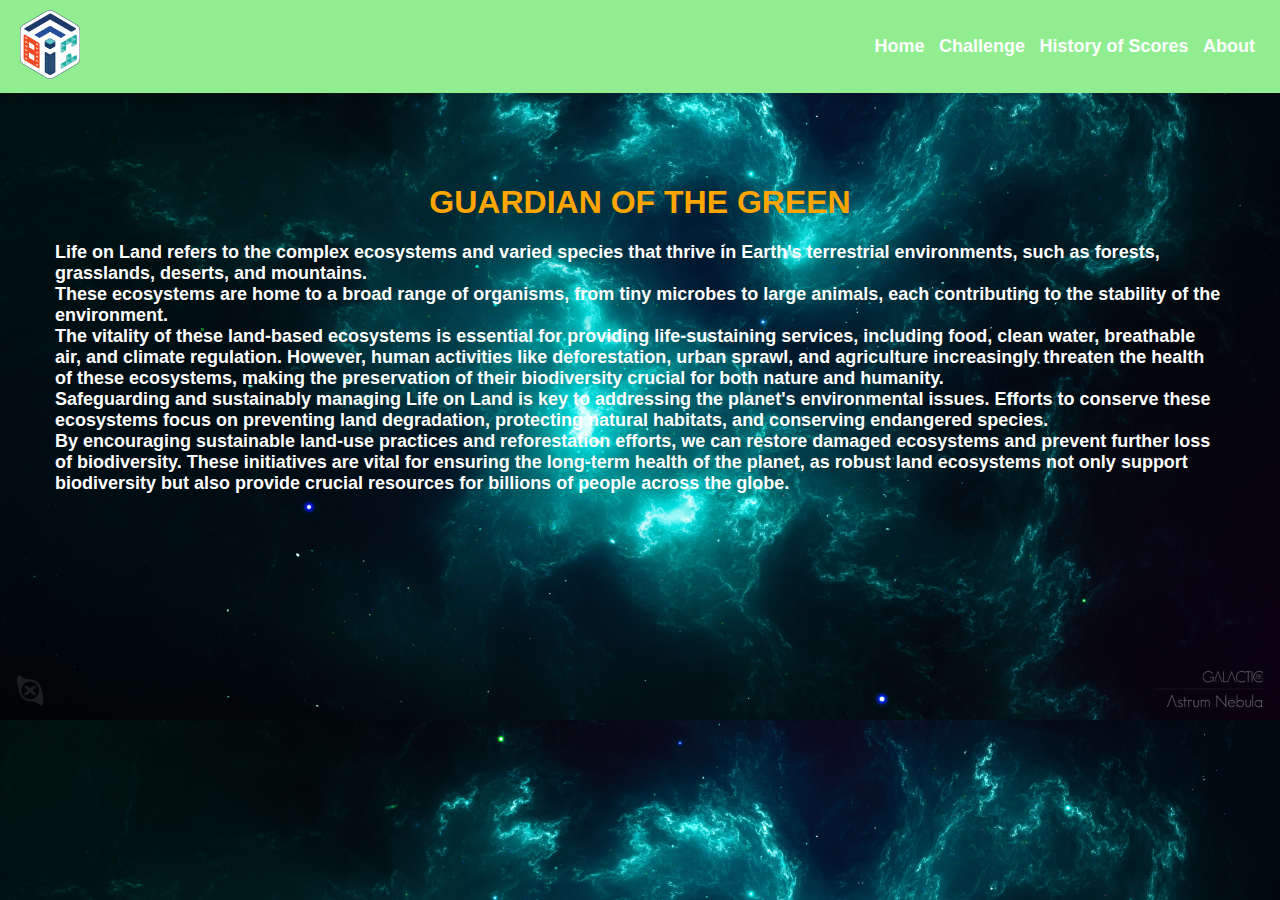
<file: Index.html>
<!DOCTYPE html>
<html lang="en">
<head>
  <meta charset="UTF-8">
  <meta name="viewport" content="width=device-width, initial-scale=1.0">
  <link rel="icon" href="asset\1logo.png">
  <title>Guardian of the Green: Life on Land Challenge</title>
  <link rel="stylesheet" href="Style.css">
</head>

<body>
  <nav>
    <div class="nav-option">
      <a href="#"><img src="asset\1logo.png" alt="logo" class="logo"></a>
      <div class="nav-links">
        <a href="#" id="homeLink">Home</a>
        <a href="#" id="chaLink">Challenge</a>
        <a href="#" id="historyLink">History of Scores</a>
        <a href="#" id="aboutLink">About</a>
      </div>
    </div>
  </nav>

  <div id="par" class="PARAG">
    <h1 style="color: orange;"> GUARDIAN OF THE GREEN</h1>
    <p><b>Life on Land refers to the complex ecosystems and varied species that thrive in Earth's terrestrial environments, such as forests, grasslands, deserts, and mountains.<br /> 
      These ecosystems are home to a broad range of organisms, from tiny microbes to large animals, each contributing to the stability of the environment.<br />
      The vitality of these land-based ecosystems is essential for providing life-sustaining services, including food, clean water, breathable air, and climate regulation. However, human activities like deforestation, urban sprawl, and agriculture increasingly threaten the health of these ecosystems, making the preservation of their biodiversity crucial for both nature and humanity.<br />
      Safeguarding and sustainably managing Life on Land is key to addressing the planet's environmental issues. Efforts to conserve these ecosystems focus on preventing land degradation, protecting natural habitats, and conserving endangered species.<br />
      By encouraging sustainable land-use practices and reforestation efforts, we can restore damaged ecosystems and prevent further loss of biodiversity. These initiatives are vital for ensuring the long-term health of the planet, as robust land ecosystems not only support biodiversity but also provide crucial resources for billions of people across the globe.
    </b>
    </p>
  </div>

  <br />

  <div id="homeSection" class="section container">
   <center><h1 id="backimage">Guardian of the Green</h1></center> 
    <h2>Life on Land Challenge</h2>
    <div class="quiz-container">
      <div class="question" id="question"></div>
      <div class="options" id="options"></div>
      <div class="feedback" id="feedback"></div>
      <div class="progress" id="progress"></div>
    </div>
  </div>

  <div id="historySection" class="section container">

      <center><h2>History of Scores</h2>
      <div id="scoreHistory"></div>
      <button id="backToHome">Back to Home</button>
      </center>
    
  </div>

  <div id="aboutSection" class="section container" >
    <center> <h2>About</h2>
      <p>This quiz challenges your knowledge about land biodiversity and conservation!</p>
      <button id="backToHome2">Back to Home</button>
    </center>
  </div>

  <script src="Script.js"></script>
</body>
</html>
</file>
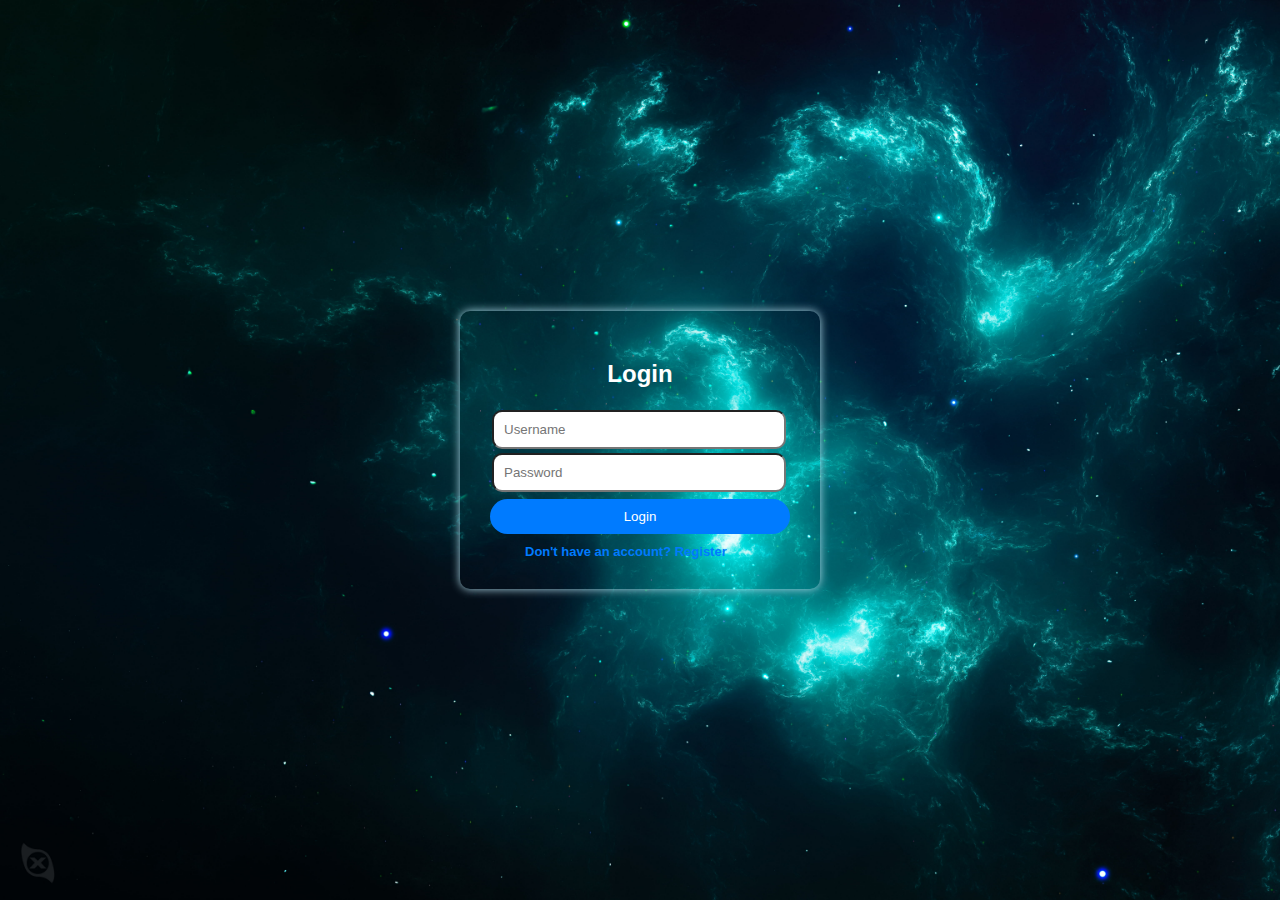
<file: index.html>
<!DOCTYPE html>
<html lang="en">
<head>
  <meta charset="UTF-8">
  <meta name="viewport" content="width=device-width, initial-scale=1.0">
  <link rel="icon" href="asset\1logo.png">
  <title>LOG-IN / REGISTER</title>
  <link rel="stylesheet" href="Style.css">
 </head>
 <body id="body">
  <div class="logreg-container">

        <!-- Login Form -->
        <div id="loginForm" class="form">
        <h2>Login</h2>
        <input type="text" class="input" id="loginUsername" placeholder="Username" />
        <input type="password"  class="input" id="loginPassword" placeholder="Password" />
        <button id="loginBtn">Login</button><br />
        <p id="toRegister" class="toggle">Don't have an account? Register</p>
        </div>


        <!-- Register Form -->
        <div id="registerForm" class="form">
        <h2>Register</h2>
        <input type="text"  class="input" id="registerUsername" placeholder="Username" />
        <input type="password"  class="input" id="registerPassword" placeholder="Password" />
        <button id="registerBtn" >Register</button><br />
        <p id="toLogin" class="toggle">Already have an account? Login</p>
        </div>
  </div>



  <script>
     document.getElementById("loginForm").style.display = "block";

    // Toggle buttons
      document.getElementById("toRegister").addEventListener('click', function() {
      document.getElementById("loginForm").style.display = "none";
      document.getElementById("registerForm").style.display = "block";
    });

      document.getElementById("toLogin").addEventListener('click', function() {
      document.getElementById("registerForm").style.display = "none";
      document.getElementById("loginForm").style.display = "block";
    });


    document.getElementById("registerBtn").addEventListener('click', function () {
        let username = document.getElementById("registerUsername").value;
        let password = document.getElementById("registerPassword").value;
  
        if (username && password) {
          if (localStorage.getItem(username)) {
            alert("Username already exists.");
          } else {
            const userData =  password;
            localStorage.setItem(username, userData);
            alert("Registered successfully! You can now login.");
            document.getElementById("registerForm").style.display = "none";
            document.getElementById("loginForm").style.display = "block";
          }
        } else {
          alert("Please fill in all fields.");
        }
      });

    //log-in
    document.getElementById("loginBtn").addEventListener('click', function() {
      let username = document.getElementById("loginUsername").value;
      let password = document.getElementById("loginPassword").value;

      let storedData = localStorage.getItem(username);

      if (!storedData) {
        alert("User not found. Please register.");
      } else {
         
        if ( password === storedData) {
          window.location.href = "main.html";
        } else {
          alert("Incorrect password.");
        }
      }
    });

   
  </script>
  
</body>

</html>
</file>
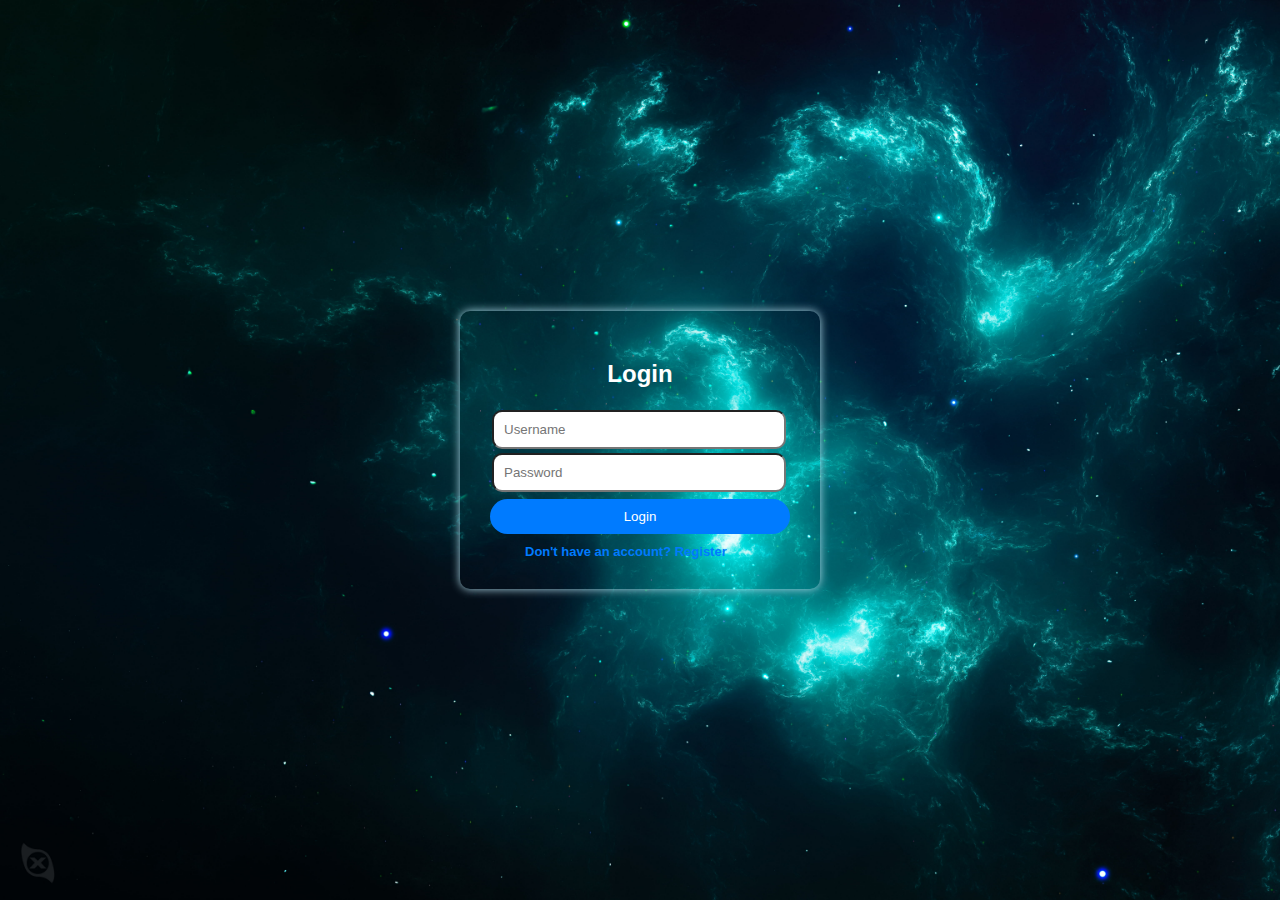
<file: LoginRegister.html>
<!DOCTYPE html>
<html lang="en">
<head>
  <meta charset="UTF-8">
  <meta name="viewport" content="width=device-width, initial-scale=1.0">
  <link rel="icon" href="asset\1logo.png">
  <title>LOG-IN / REGISTER</title>
  <link rel="stylesheet" href="Style.css">
 </head>
 <body id="body">
  <div class="logreg-container">

        <!-- Login Form -->
        <div id="loginForm" class="form">
        <h2>Login</h2>
        <input type="text" class="input" id="loginUsername" placeholder="Username" />
        <input type="password"  class="input" id="loginPassword" placeholder="Password" />
        <button id="loginBtn">Login</button><br />
        <p id="toRegister" class="toggle">Don't have an account? Register</p>
        </div>


        <!-- Register Form -->
        <div id="registerForm" class="form">
        <h2>Register</h2>
        <input type="text"  class="input" id="registerUsername" placeholder="Username" />
        <input type="password"  class="input" id="registerPassword" placeholder="Password" />
        <button id="registerBtn" >Register</button><br />
        <p id="toLogin" class="toggle">Already have an account? Login</p>
        </div>
  </div>



  <script>
     document.getElementById("loginForm").style.display = "block";

    // Toggle buttons
      document.getElementById("toRegister").addEventListener('click', function() {
      document.getElementById("loginForm").style.display = "none";
      document.getElementById("registerForm").style.display = "block";
    });

      document.getElementById("toLogin").addEventListener('click', function() {
      document.getElementById("registerForm").style.display = "none";
      document.getElementById("loginForm").style.display = "block";
    });


    document.getElementById("registerBtn").addEventListener('click', function () {
        let username = document.getElementById("registerUsername").value;
        let password = document.getElementById("registerPassword").value;
  
        if (username && password) {
          if (localStorage.getItem(username)) {
            alert("Username already exists.");
          } else {
            const userData =  password;
            localStorage.setItem(username, userData);
            alert("Registered successfully! You can now login.");
            document.getElementById("registerForm").style.display = "none";
            document.getElementById("loginForm").style.display = "block";
          }
        } else {
          alert("Please fill in all fields.");
        }
      });

    //log-in
    document.getElementById("loginBtn").addEventListener('click', function() {
      let username = document.getElementById("loginUsername").value;
      let password = document.getElementById("loginPassword").value;

      let storedData = localStorage.getItem(username);

      if (!storedData) {
        alert("User not found. Please register.");
      } else {
         
        if ( password === storedData) {
          window.location.href = "Index.html";
        } else {
          alert("Incorrect password.");
        }
      }
    });

   
  </script>
  
</body>

</html>
</file>
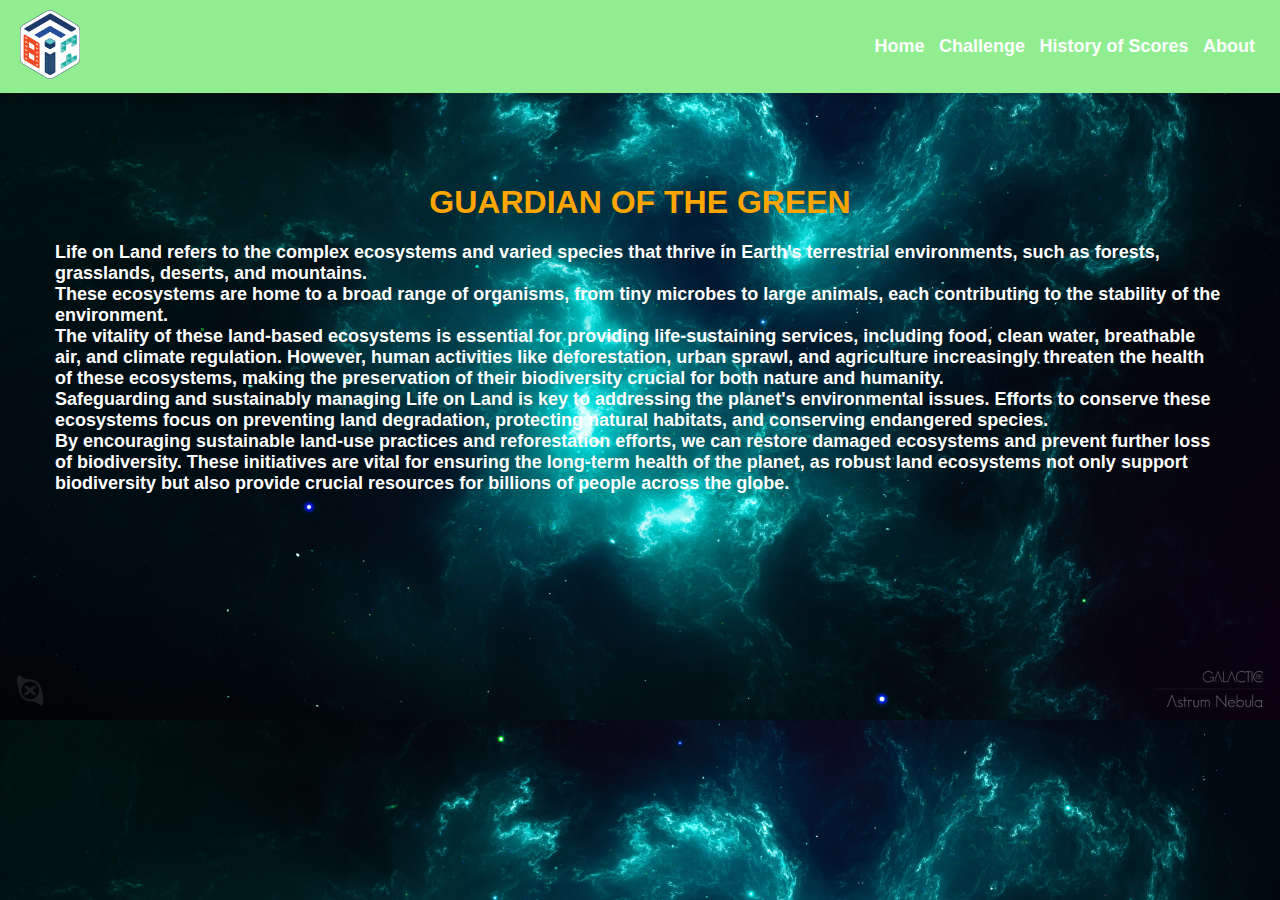
<file: main.html>
<!DOCTYPE html>
<html lang="en">
<head>
  <meta charset="UTF-8">
  <meta name="viewport" content="width=device-width, initial-scale=1.0">
  <link rel="icon" href="asset\1logo.png">
  <title>Guardian of the Green: Life on Land Challenge</title>
  <link rel="stylesheet" href="Style.css">
</head>

<body>
  <nav>
    <div class="nav-option">
      <a href="#"><img src="asset\1logo.png" alt="logo" class="logo"></a>
      <div class="nav-links">
        <a href="#" id="homeLink">Home</a>
        <a href="#" id="chaLink">Challenge</a>
        <a href="#" id="historyLink">History of Scores</a>
        <a href="#" id="aboutLink">About</a>
      </div>
    </div>
  </nav>

  <div id="par" class="PARAG">
    <h1 style="color: orange;"> GUARDIAN OF THE GREEN</h1>
    <p><b>Life on Land refers to the complex ecosystems and varied species that thrive in Earth's terrestrial environments, such as forests, grasslands, deserts, and mountains.<br /> 
      These ecosystems are home to a broad range of organisms, from tiny microbes to large animals, each contributing to the stability of the environment.<br />
      The vitality of these land-based ecosystems is essential for providing life-sustaining services, including food, clean water, breathable air, and climate regulation. However, human activities like deforestation, urban sprawl, and agriculture increasingly threaten the health of these ecosystems, making the preservation of their biodiversity crucial for both nature and humanity.<br />
      Safeguarding and sustainably managing Life on Land is key to addressing the planet's environmental issues. Efforts to conserve these ecosystems focus on preventing land degradation, protecting natural habitats, and conserving endangered species.<br />
      By encouraging sustainable land-use practices and reforestation efforts, we can restore damaged ecosystems and prevent further loss of biodiversity. These initiatives are vital for ensuring the long-term health of the planet, as robust land ecosystems not only support biodiversity but also provide crucial resources for billions of people across the globe.
    </b>
    </p>
  </div>

  <br />

  <div id="homeSection" class="section container">
   <center><h1 id="backimage">Guardian of the Green</h1></center> 
    <h2>Life on Land Challenge</h2>
    <div class="quiz-container">
      <div class="question" id="question"></div>
      <div class="options" id="options"></div>
      <div class="feedback" id="feedback"></div>
      <div class="progress" id="progress"></div>
    </div>
  </div>

  <div id="historySection" class="section container">

      <center><h2>History of Scores</h2>
      <div id="scoreHistory"></div>
      <button id="backToHome">Back to Home</button>
      </center>
    
  </div>

  <div id="aboutSection" class="section container" >
    <center> <h2>About</h2>
      <p>This quiz challenges your knowledge about land biodiversity and conservation!</p>
      <button id="backToHome2">Back to Home</button>
    </center>
  </div>

  <script src="Script.js"></script>
</body>
</html>
</file>
<file: Style.css>
body {
  font-family: 'Segoe UI', sans-serif;
  color: #2e4d2e;
  margin: 0;
  padding: 0;
  background-image: url(asset/wallpa.jpg);
  background-size: cover;
}


nav {
  background-color: lightgreen;
  box-shadow: 0 2px 10px rgba(0, 0, 0, 0.1);
  padding: 10px 0;
  position: sticky;
  top: 0;
  z-index: 1000;
}

.nav-option {
  margin: auto;
  align-items: center;
  display: flex;
  justify-content: space-between;
  padding: 0 20px;
}

.logo {
  width: 60px;
  
}

.nav-links a, p {
  margin: 0 15px;
  text-decoration: none;
  font-size: 18px;
  color: white;
  font-weight: bold;
  transition: color 0.3s ease;
}

.nav-links a:hover {
  color: blue;
}

#par {
  color: whitesmoke;
  border-radius: 10px;
  padding: 40px;
  background:transparent;
  background-size: cover;
  background-position: center;
  margin: 30px 0; 
}

#backimage {
  font-size: 3rem;
  background-image: url("asset/lifeonland.jpg");
  color: white;
  padding: 10px;
  border-radius: 20px;
  box-shadow: 0 4px 20px rgba(0, 0, 0, 0.1);
  max-width: 600px;
  margin: auto;
  text-align: center;
  text-shadow: #5b9f57;
  align-content: center;

}

h1, h2 {
  text-align: center;
}

h2 {
  color: white;
  margin-bottom: 20px;
}

.section {
  display: none;
}

.quiz-container {
  background: white;
  padding: 30px;
  border-radius: 20px;
  box-shadow: 0 4px 20px rgba(0, 0, 0, 0.1);
  max-width: 600px;
  margin: auto;
  text-align: center;
}

.question {
  font-size: 20px;
  margin-bottom: 20px;
}

.options button  {
  display: block;
  width: 100%;
  margin: 10px 0;
  padding: 12px;
  border: none;
  border-radius: 10px;
  background-color: lightgreen;
  cursor: pointer;
  font-size: 16px;
  transition: background-color 0.3s;
}

.options button:hover {
   background: #2e4d2e;
}

#backToHome, #backToHome2{
  background-color: lightgreen;
  border: none;
  border-radius: 10px;
  cursor: pointer;
  font-size: 16px;
  transition: background-color 0.3s;
  margin: 10px 0;
  padding: 12px;
}

#backToHome:hover, #backToHome2:hover{
  background-color: green;
}


.feedback {
  margin-top: 15px;
  font-weight: bold;
}

.progress {
  margin-top: 20px;
  font-size: 14px;
}

  .nav-container {
    flex-direction: column;
    gap: 10px;
  }

  .nav-links a {
    margin: 5px;
  }

  #backimage {
    font-size: 1.5rem;
    height: 150px;
  }

  .quiz-container {
    padding: 20px;
  }

  li {
    color: aliceblue;
  }








/* 
  login form */
  #body {
    background-image: url(asset/wallpa.jpg);
    font-family: Arial;
    display: flex;
    justify-content: center;
    align-items: center;
    height: 100vh;
    background-size: cover;

  }
  .logreg-container {
    background: transparent;
    padding: 30px;
    border-radius: 10px;
    box-shadow: 0 0 10px lightblue;
    width: 300px;
    left: 50%;
    border: rgba(0, 0, 0, 0.1);
    align-content: space-between;
  }

  .form {
    display: none;
  }
  

  #registerBtn, #loginBtn{
    width: 100%;
    padding: 10px;
    background: #007BFF;
    color: white;
    border: none;
    cursor: pointer;
    border-radius: 30px;
    margin-top: 5px;
  }

  #registerBtn:hover #loginBtn:hover {
    background-color: green;
  }

  
  .input {
    width: 90%;
    padding: 10px;
    margin: 2px ;
    border-radius: 10px;
    
    
  }
 
  
  .toggle {
    
    font-size: small;
    margin-top: 10px;
    margin-left: 35px;
    text-shadow: wheat;
    cursor: pointer;
    color: #007BFF;
    background: none;
    border: none;
  }
</file>
